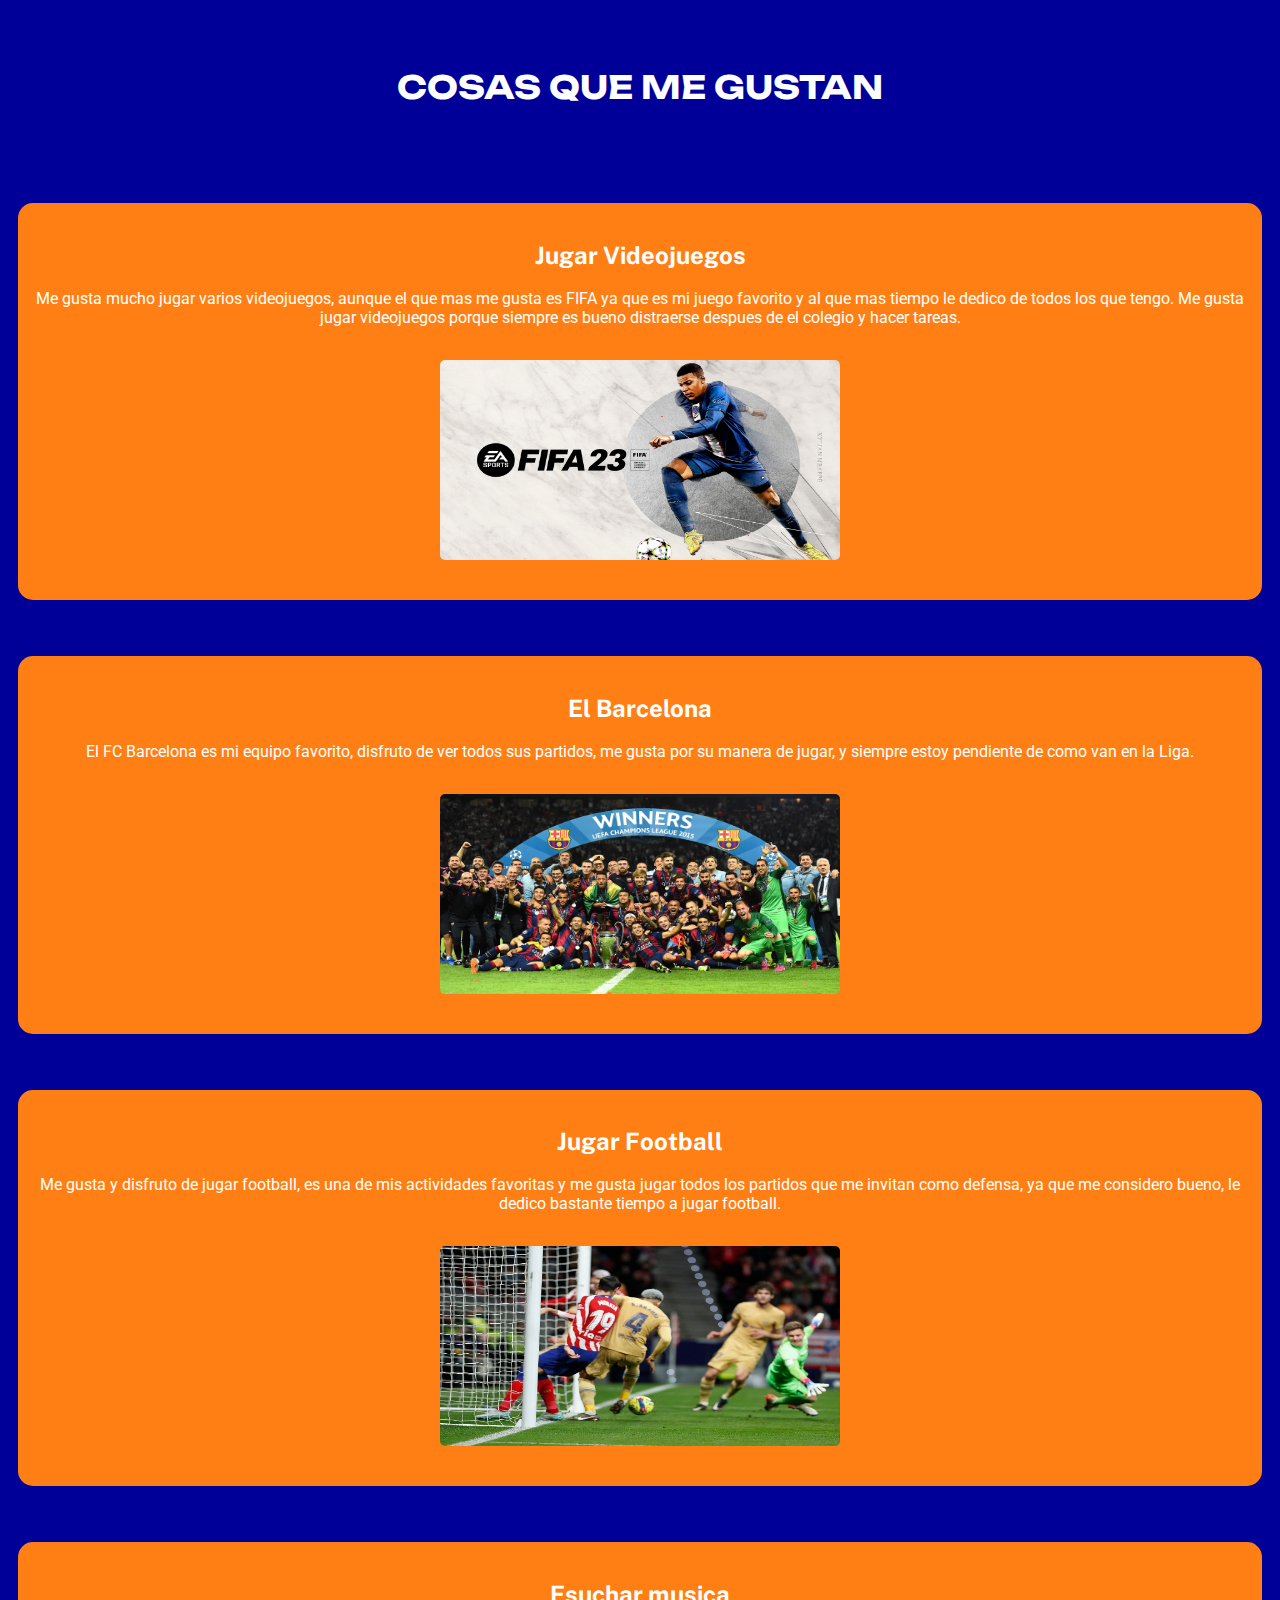
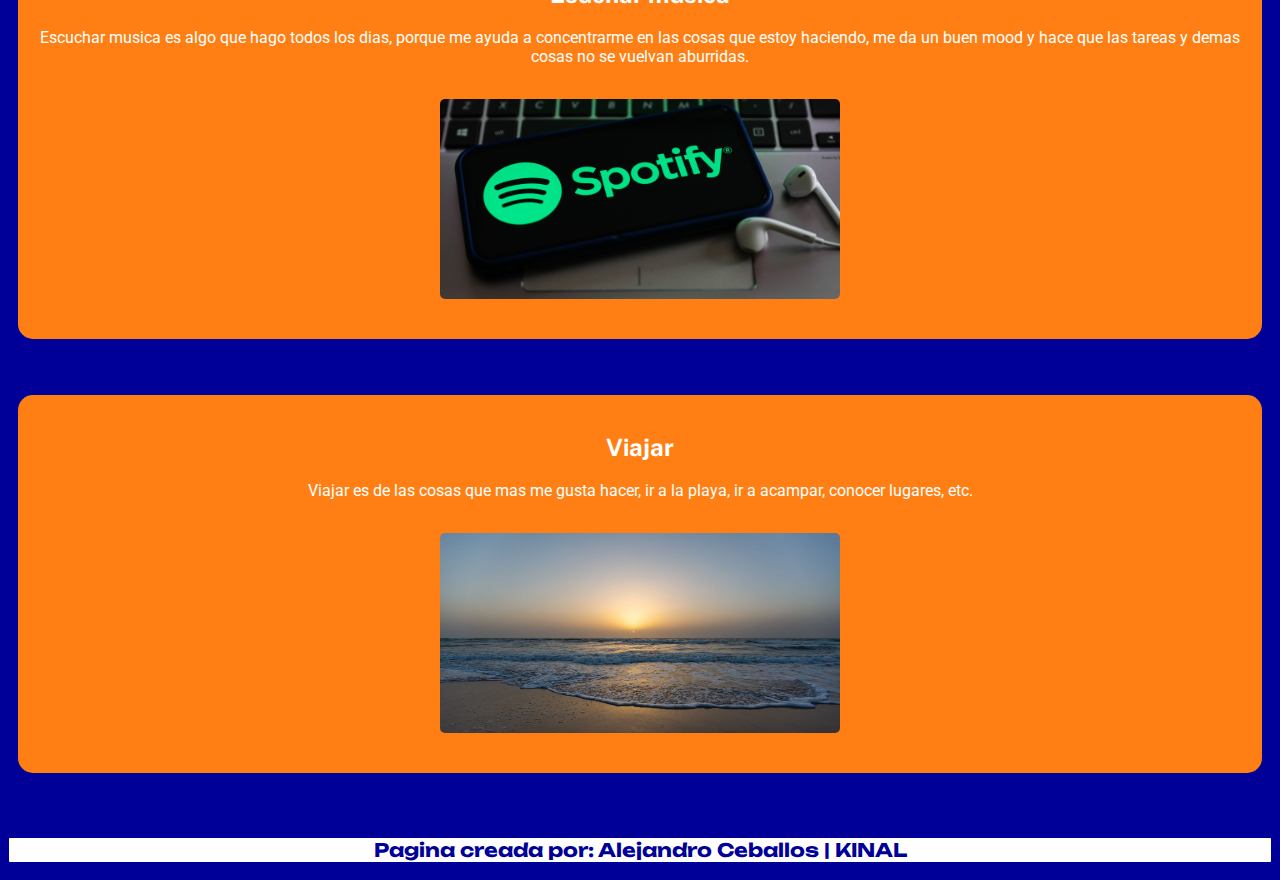
<file: Cosas que me gustan/index.html>
<!DOCTYPE html>
<html lang="en">
<head>
    <meta charset="UTF-8">
    <meta http-equiv="X-UA-Compatible" content="IE=edge">
    <meta name="viewport" content="width=device-width, initial-scale=1.0">
    <link rel="stylesheet" href="css/stylecosas.css">
    <title>cosas que me gustan</title>
</head>
<body>

    <div id="inicio">
        <br>
        <br>
            <center>
                <h1 id="titulo1">COSAS QUE ME GUSTAN</h1>
            </center>
        <br>
        <br>
    </div>

<br>

    <div id="cosa1">
        <br>
        <center>
            <h2>Jugar Videojuegos</h2>
            <p>
                Me gusta mucho jugar varios videojuegos, aunque el que mas me gusta es
                FIFA ya que es mi juego favorito y al que mas tiempo le dedico de todos los
                que tengo. Me gusta jugar videojuegos porque siempre es bueno distraerse despues
                de el colegio y hacer tareas.
            </p>
        <br>
            <img src="img/fifa.jpg" width="400px" height="200px">
        </center>
        <br>
        <br>
    </div>

<br>
<br>

<div id="cosa2">
    <br>
    <center>
        <h2>El Barcelona</h2>
        <p>
            El FC Barcelona es mi equipo favorito, disfruto de ver todos sus partidos, me gusta por
            su manera de jugar, y siempre estoy pendiente de como van en la Liga.
        </p>
    <br>
        <img src="img/barca.jpg" width="400px" height="200px">
    </center>
    <br>
    <br>
</div>

<br>
<br>

<div id="cosa3">
    <br>
    <center>
        <h2>Jugar Football</h2>
        <p>
            Me gusta y disfruto de jugar football, es una de mis actividades favoritas
            y me gusta jugar todos los partidos que me invitan como defensa, ya que 
            me considero bueno, le dedico bastante tiempo a jugar football.
        </p>
    <br>
        <img src="img/defensa.jpg" width="400px" height="200px">
    </center>
    <br>
    <br>
</div>

<br>
<br>

<div id="cosa4">
    <br>
    <center>
        <h2>Esuchar musica</h2>
        <p>
            Escuchar musica es algo que hago todos los dias, porque me ayuda a concentrarme
            en las cosas que estoy haciendo, me da un buen mood y hace que las tareas y demas
            cosas no se vuelvan aburridas.
        </p>
    <br>
        <img src="img/musica.png" width="400px" height="200px">
    </center>
    <br>
    <br>
</div>

<br>
<br>

<div id="cosa5">
    <br>
    <center>
        <h2>Viajar</h2>
        <p>
            Viajar es de las cosas que mas me gusta hacer, ir a la playa,
            ir a acampar, conocer lugares, etc.
        </p>
    <br>
        <img src="img/playa.jpg" width="400px" height="200px">
    </center>
    <br>
    <br>
</div>

<br>
<br>

<div id="final">
    <center>
        <h3>
            Pagina creada por:  Alejandro Ceballos  |   KINAL
        </h3>
    </center>
</div>

</body>
</html>
</file>
<file: Cosas que me gustan/css/stylecosas.css>
@import url('https://fonts.googleapis.com/css2?family=Unbounded&display=swap');
@import url('https://fonts.googleapis.com/css2?family=Public+Sans&display=swap');
@import url('https://fonts.googleapis.com/css2?family=Public+Sans&family=Roboto&display=swap');

body {
    background-color: #000098;
}

#inicio {
    background-color: #000098;
}

#titulo1 {
    color: white;
    font-family: 'Unbounded', cursive;
}

div {
    background-color: #FF7F14;
    margin: 10px;
    border-radius: 15px;
}

h2 {
    background-color: #FF7F14;
    font-family: 'Public Sans', sans-serif;
    color: white;
}

p {
    background-color: #FF7F14;
    font-family: 'Public Sans', sans-serif;
    font-family: 'Roboto', sans-serif;
    color: white;
    margin: 15px;
}

img {
    border-radius: 5px;
}

#final {
    background-color: white;
    margin: 1px;
    font-family: 'Unbounded', cursive;
    color: #000098;
    border-radius: 1px;
}
</file>
